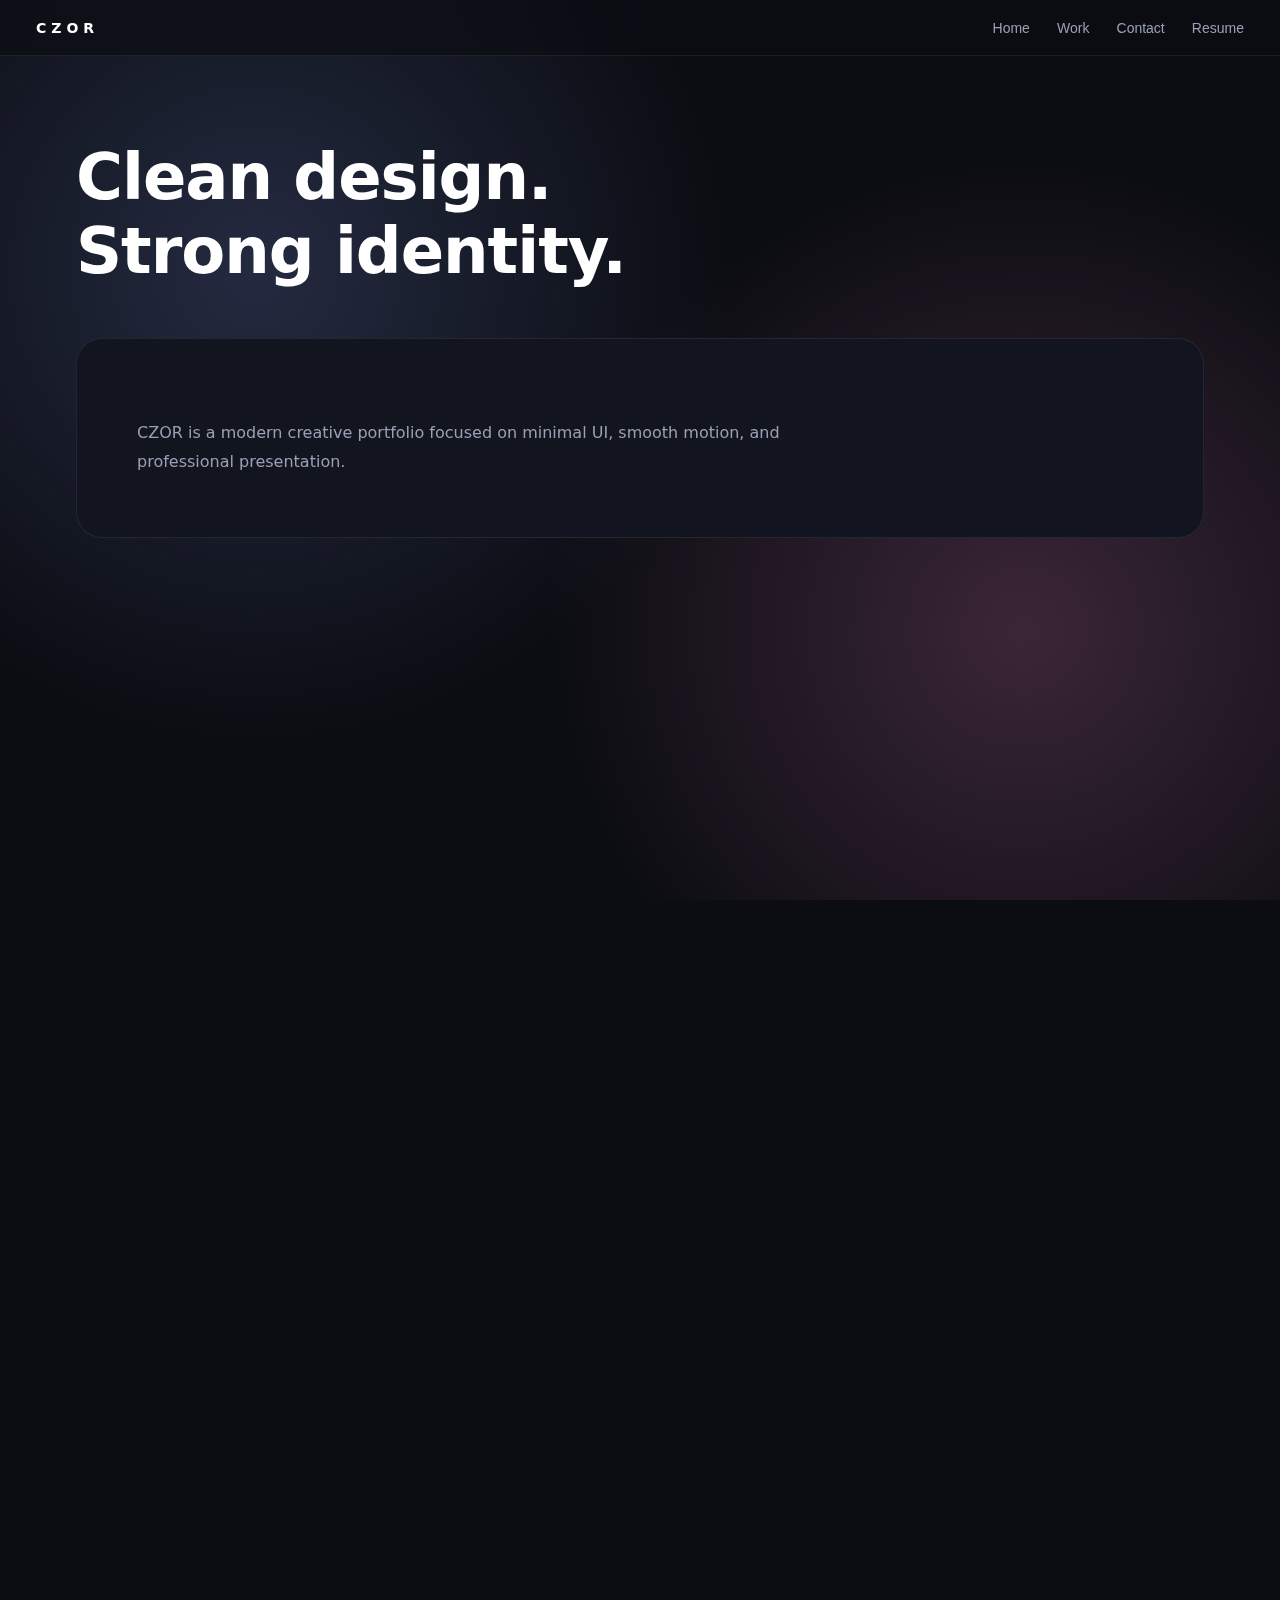
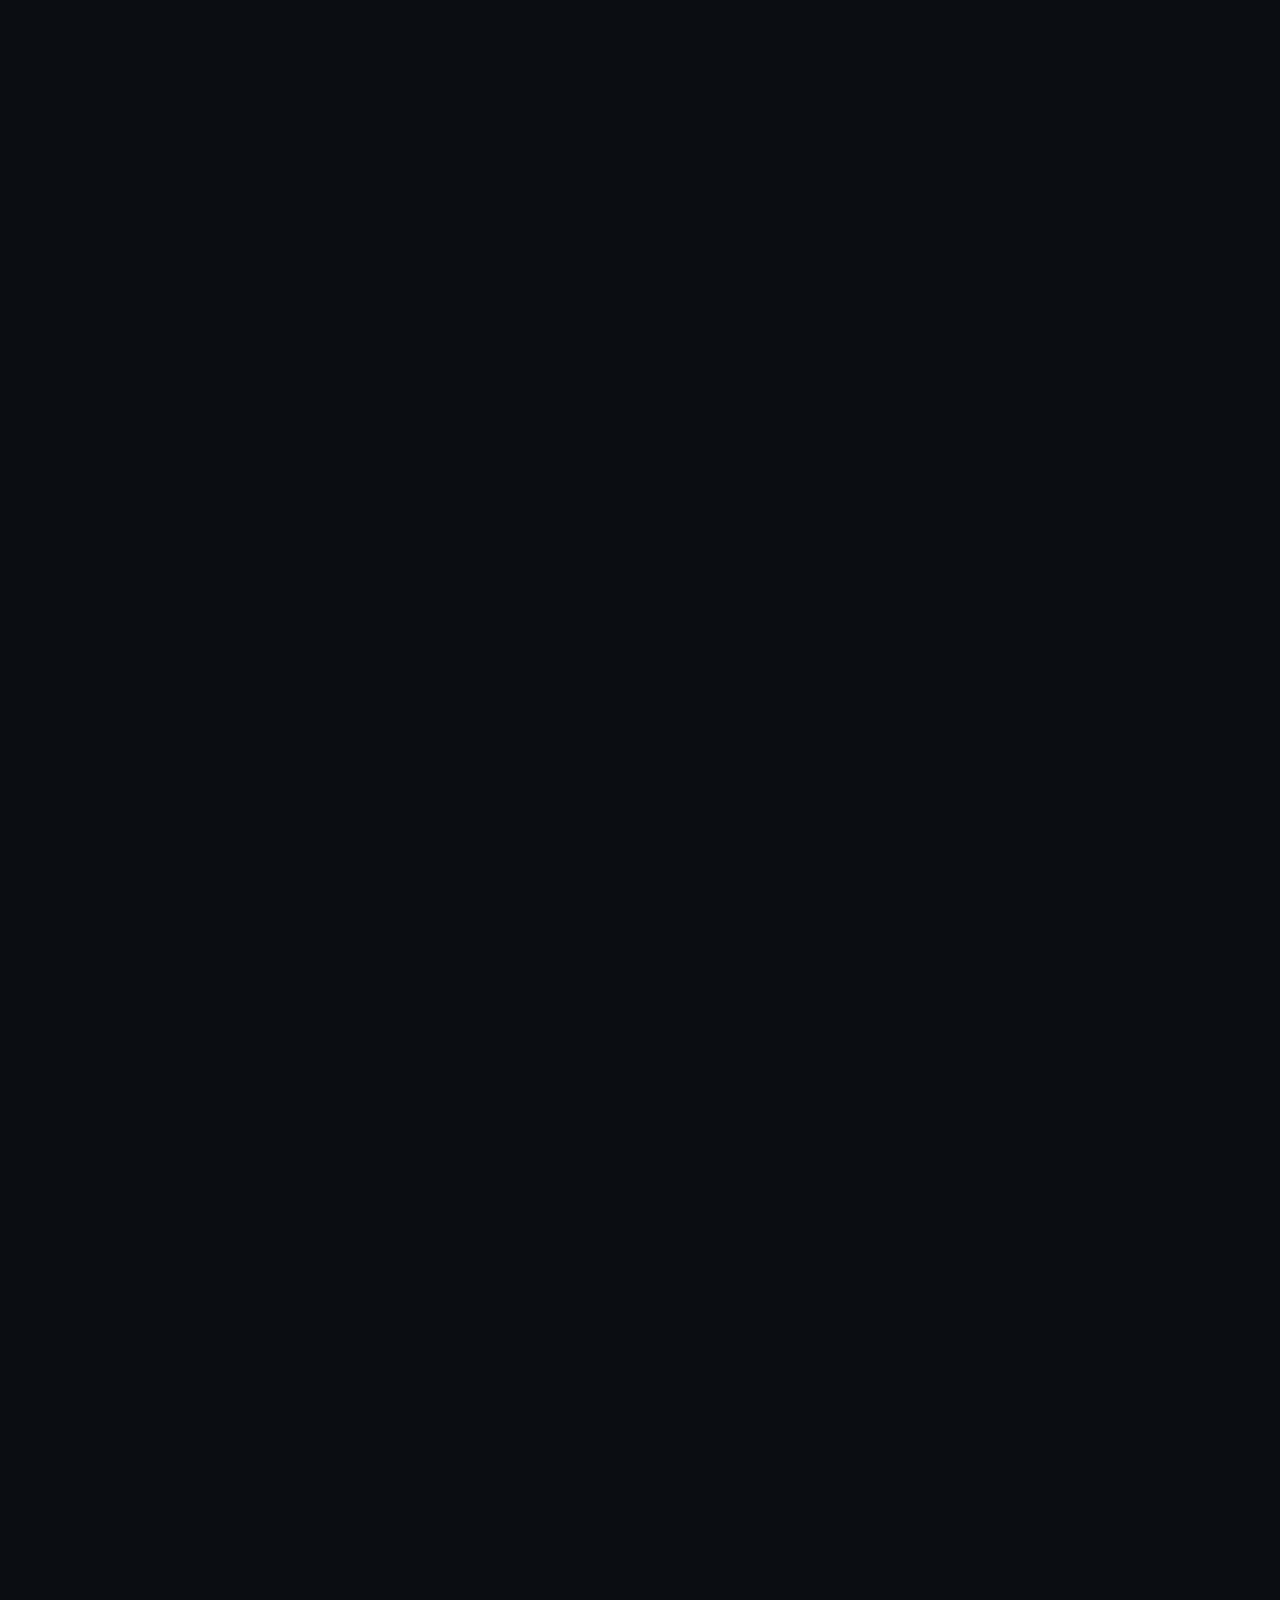
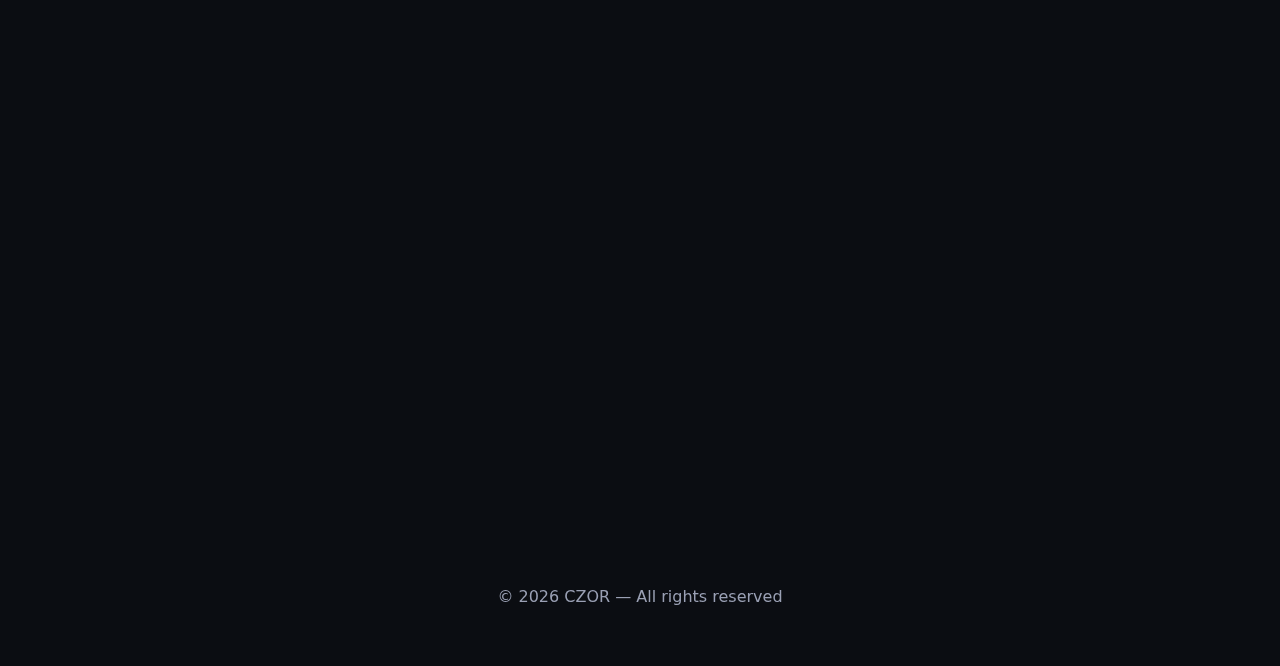
<file: index.html>
<!DOCTYPE html>
<html>

<head>
  <meta charset="UTF-8">
  <meta name="viewport" content="width=device-width, initial-scale=1">
  <title></title>
</head>
<script>
  // Timeline scroll animation
  const timelineItems = document.querySelectorAll('.timeline-item');
  const timelineObserver = new IntersectionObserver(entries => {
    entries.forEach(entry => {
      if(entry.isIntersecting) entry.target.classList.add('show');
    });
  }, {threshold: 0.2});
  timelineItems.forEach(item => timelineObserver.observe(item));

  // Page fade in/out
  window.addEventListener('load', () => {
    document.body.classList.add('loaded');
  });

  // Smooth page transition on link click
  const links = document.querySelectorAll('a, button');
  links.forEach(link => {
    link.addEventListener('click', e => {
      const href = link.getAttribute('href');
      if(href && href.endsWith('.html')){
        e.preventDefault();
        document.body.style.opacity = 0;
        setTimeout(() => {
          window.location.href = href;
        }, 500);
      }
    });
  });
</script>
<body>
  
</body>

</html>
<!DOCTYPE html>
<html lang="en">
<head>
<meta charset="UTF-8">
<title>CZOR — Creative Portfolio</title>
<meta name="viewport" content="width=device-width, initial-scale=1.0">

<style>.muted{
  color:var(--muted);
}
/* ================= RESET ================= */
*{margin:0;padding:0;box-sizing:border-box}
html{scroll-behavior:smooth}
body{
  font-family:Inter,system-ui,sans-serif;
  background:#0b0d12;
  color:#fff;
  overflow-x:hidden;
}

/* ================= VARIABLES ================= */
:root{
  --bg:#0b0d12;
  --panel:#121520;
  --border:rgba(255,255,255,.08);
  --muted:#9aa0b4;
  --accent:#8aa2ff;
}

/* ================= BACKGROUND ================= */
.bg{
  position:fixed;
  inset:0;
  background:
    radial-gradient(circle at 20% 30%, #8aa2ff33, transparent 40%),
    radial-gradient(circle at 80% 70%, #ff8ad133, transparent 40%);
  z-index:-1;
  transition:transform .2s ease;
}



/* ================= NAV ================= */
nav{
  position:fixed;
  top:0;
  width:100%;
  padding:18px 36px;
  display:flex;
  justify-content:space-between;
  align-items:center;
  background:rgba(11,13,18,.65);
  backdrop-filter:blur(20px);
  border-bottom:1px solid var(--border);
  z-index:50;
}
nav strong{
  letter-spacing:5px;
  font-size:14px;
}
nav button{
  background:none;
  border:none;
  color:var(--muted);
  margin-left:22px;
  font-size:14px;
  cursor:pointer;
}
nav button:hover{color:#fff}

/* ================= SECTIONS ================= */
section{
  min-height:100vh;
  max-width:1200px;
  margin:auto;
  padding:140px 36px 80px;
  opacity:0;
  transform:translateY(60px);
  transition:1s ease;
}
section.active{
  opacity:1;
  transform:none;
}

h1{
  font-size:clamp(2.6rem,5vw,4.5rem);
  letter-spacing:-1px;
}
p{
  color:var(--muted);
  max-width:650px;
  margin-top:20px;
  line-height:1.8;
}

/* ================= HERO ================= */
.hero-box{
  margin-top:50px;
  padding:60px;
  background:var(--panel);
  border:1px solid var(--border);
  border-radius:26px;
}

/* ================= PROJECTS ================= */
.grid{
  display:grid;
  grid-template-columns:repeat(auto-fit,minmax(260px,1fr));
  gap:28px;
  margin-top:70px;
}
.card{
  background:var(--panel);
  border:1px solid var(--border);
  border-radius:22px;
  padding:30px;
  cursor:pointer;
  transition:.45s ease;
}
.card:hover{
  transform:translateY(-10px);
  box-shadow:0 30px 80px rgba(0,0,0,.6);
}

/* ================= MODAL ================= */
.modal{
  position:fixed;
  inset:0;
  background:rgba(11,13,18,.95);
  display:none;
  align-items:center;
  justify-content:center;
  z-index:100;
}
.modal.show{display:flex}
.modal-box{
  max-width:700px;
  background:var(--panel);
  border:1px solid var(--border);
  border-radius:26px;
  padding:50px;
}
.close{
  position:absolute;
  top:30px;
  right:30px;
  font-size:26px;
  cursor:pointer;
}

/* ================= FOOTER ================= */
footer{
  text-align:center;
  padding:60px 20px;
  color:var(--muted);
}

/* ================= MOBILE ================= */
@media(max-width:768px){
  nav{padding:16px 22px}
  section{padding:120px 22px}
  .hero-box{padding:36px}
}
</style>
</head>

<body>

<div class="bg"></div>
<div class="cursor"></div>

<nav>
  <strong>CZOR</strong>
  <div>
    <button onclick="goTo('home')">Home</button>
    <button onclick="goTo('work')">Work</button>
    <button onclick="goTo('contact')">Contact</button>
    <button onclick="window.location.href='resume.html'">Resume</button>

  </div>
</nav>

<!-- HOME -->
<section id="home" class="active">
  <h1>Clean design.<br>Strong identity.</h1>
  <div class="hero-box">
    <p>
      CZOR is a modern creative portfolio focused on
      minimal UI, smooth motion, and professional presentation.
    </p>
  </div>
</section>

<!-- WORK -->
<section id="work">
  <h1>Projects</h1>

  <div class="grid">
    <div class="card" onclick="openModal('UI System','A scalable, clean UI system with consistent spacing and motion.')">
      <h3>UI System</h3>
      <p>Design consistency & clarity.</p>
    </div>
    <div class="card" onclick="openModal('Creative Website','Motion-first layout with smooth transitions and strong hierarchy.')">
      <h3>Creative Website</h3>
      <p>Advanced animations.</p>
    </div>
    <div class="card" onclick="openModal('Experimental UI','Animation, hover states, and interaction studies.')">
      <h3>Experimental UI</h3>
      <p>Creative exploration.</p>
    </div>
  </div>
</section>
<!-- RESUME SECTION -->
<section id="resume">
  <h1>Resume</h1>

  <div class="hero-box">
    <p><strong>CZOR</strong></p>
    <p class="muted">UI Designer & Web Developer</p>

    <br>

    <p>
      I design clean, modern, animation-focused websites with strong
      visual hierarchy and smooth interactions.
    </p>
  </div>

  <div class="grid">
    <div class="card">
      <h3>Skills</h3>
      <p>HTML • CSS • JavaScript</p>
      <p>UI / UX Design</p>
      <p>Responsive Design</p>
      <p>Animations & Motion</p>
    </div>

    <div class="card">
      <h3>Projects</h3>
      <p><strong>CZOR Portfolio</strong></p>
      <p class="muted">Advanced animated website</p>
      <br>
      <p><strong>Genshin UI Concept</strong></p>
      <p class="muted">Fan / Practice project</p>
    </div>

    <div class="card">
      <h3>Education</h3>
      <p>Self-Taught Developer</p>
      <p class="muted">Learning by building real projects</p>
    </div>
  </div>
</section>
<!-- CONTACT -->
<section id="contact">
  <h1>Let’s work together</h1>
  <p>
    Available for creative projects, portfolio work,
    and UI/UX collaborations.
  </p>
</section>

<footer>
  © 2026 CZOR — All rights reserved
</footer>

<!-- MODAL -->
<div class="modal" id="modal">
  <div class="close" onclick="closeModal()">×</div>
  <div class="modal-box">
    <h1 id="modalTitle"></h1>
    <p id="modalText"></p>
  </div>
</div>

<script>
/* ===== CURSOR ===== */
const cursor=document.querySelector('.cursor');
document.addEventListener('mousemove',e=>{
  cursor.style.left=e.clientX+'px';
  cursor.style.top=e.clientY+'px';
});

/* ===== PARALLAX BACKGROUND ===== */
document.addEventListener('mousemove',e=>{
  const x=(e.clientX/window.innerWidth-.5)*30;
  const y=(e.clientY/window.innerHeight-.5)*30;
  document.querySelector('.bg').style.transform=
    `translate(${x}px,${y}px)`;
});

/* ===== NAVIGATION ===== */
function goTo(id){
  document.getElementById(id).scrollIntoView();
  document.querySelectorAll('section').forEach(s=>s.classList.remove('active'));
  setTimeout(()=>document.getElementById(id).classList.add('active'),200);
}

/* ===== MODAL ===== */
function openModal(title,text){
  document.getElementById('modalTitle').innerText=title;
  document.getElementById('modalText').innerText=text;
  document.getElementById('modal').classList.add('show');
}
function closeModal(){
  document.getElementById('modal').classList.remove('show');
}

/* ===== SECTION ANIMATION ===== */
const sections=document.querySelectorAll('section');
const observer=new IntersectionObserver(entries=>{
  entries.forEach(e=>{
    if(e.isIntersecting) e.target.classList.add('active');
  });
},{threshold:.25});
sections.forEach(s=>observer.observe(s));
</script>

</body>
</html>
</file>
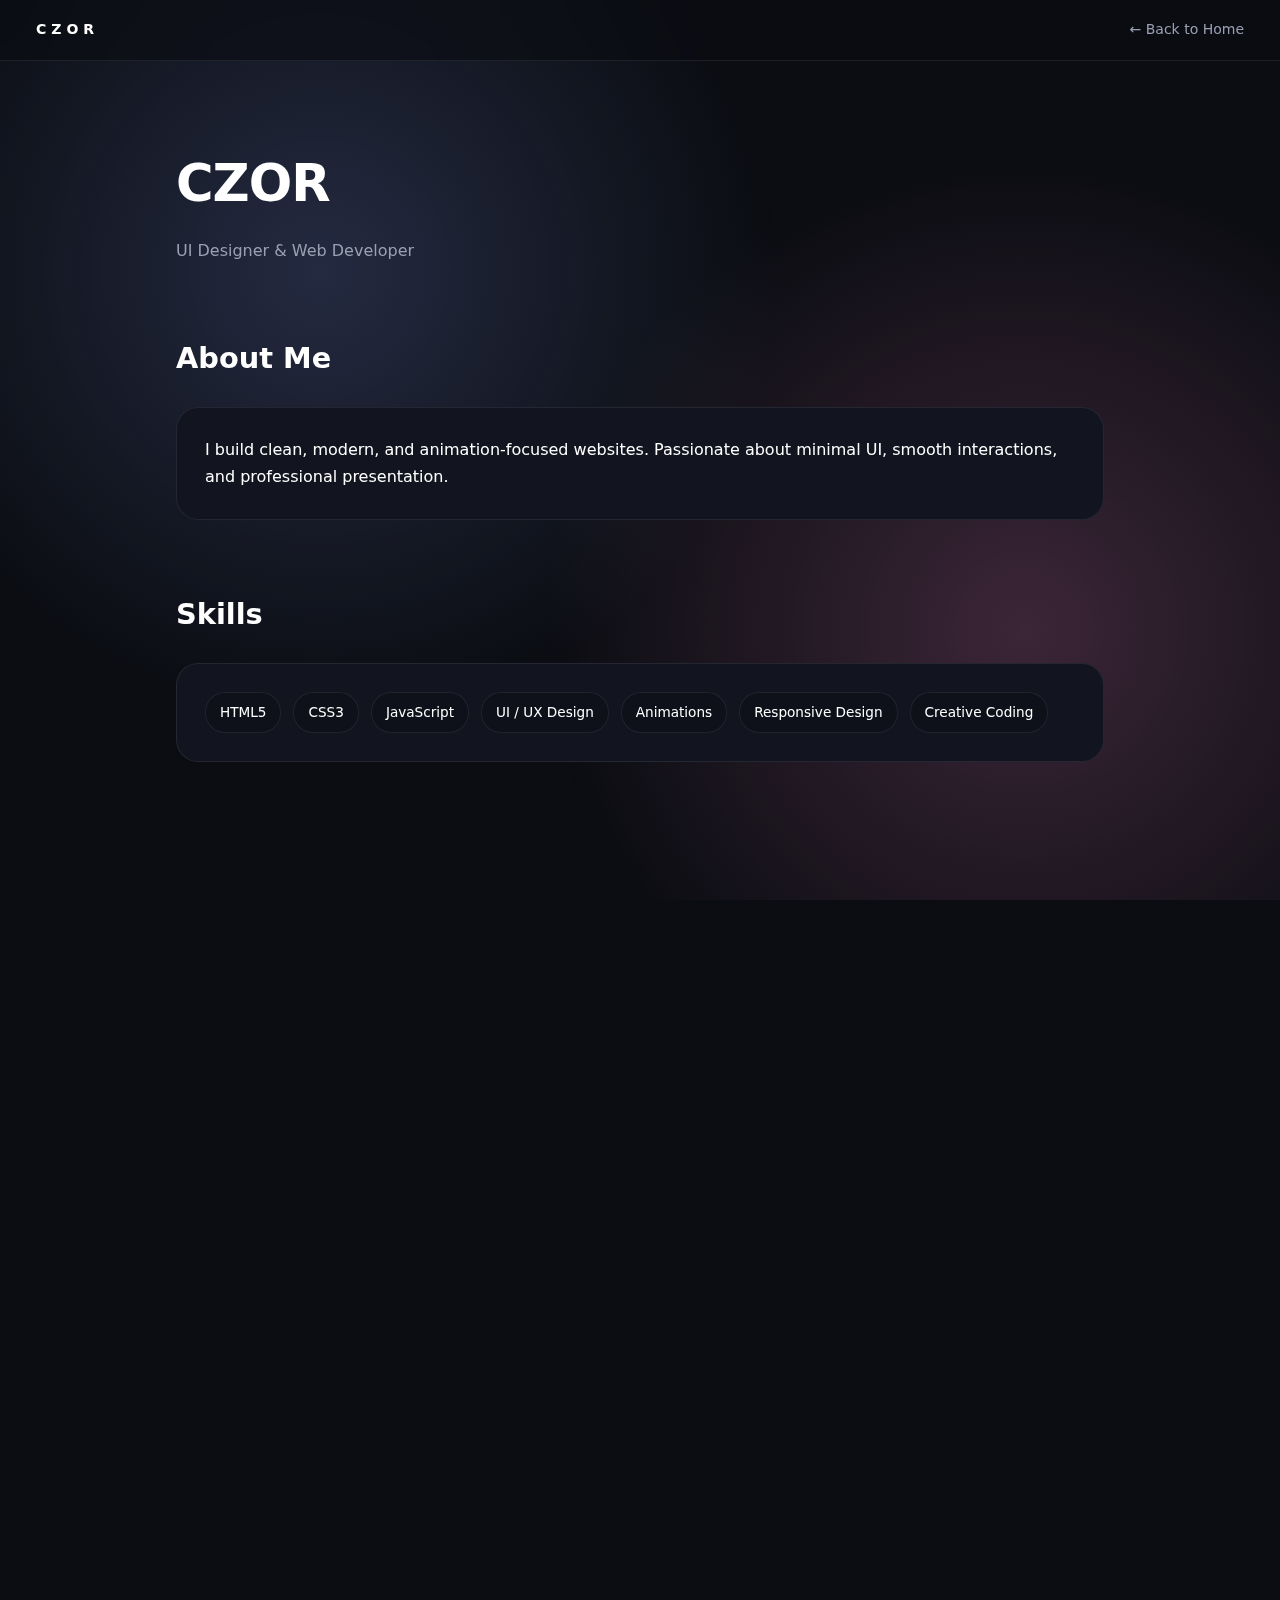
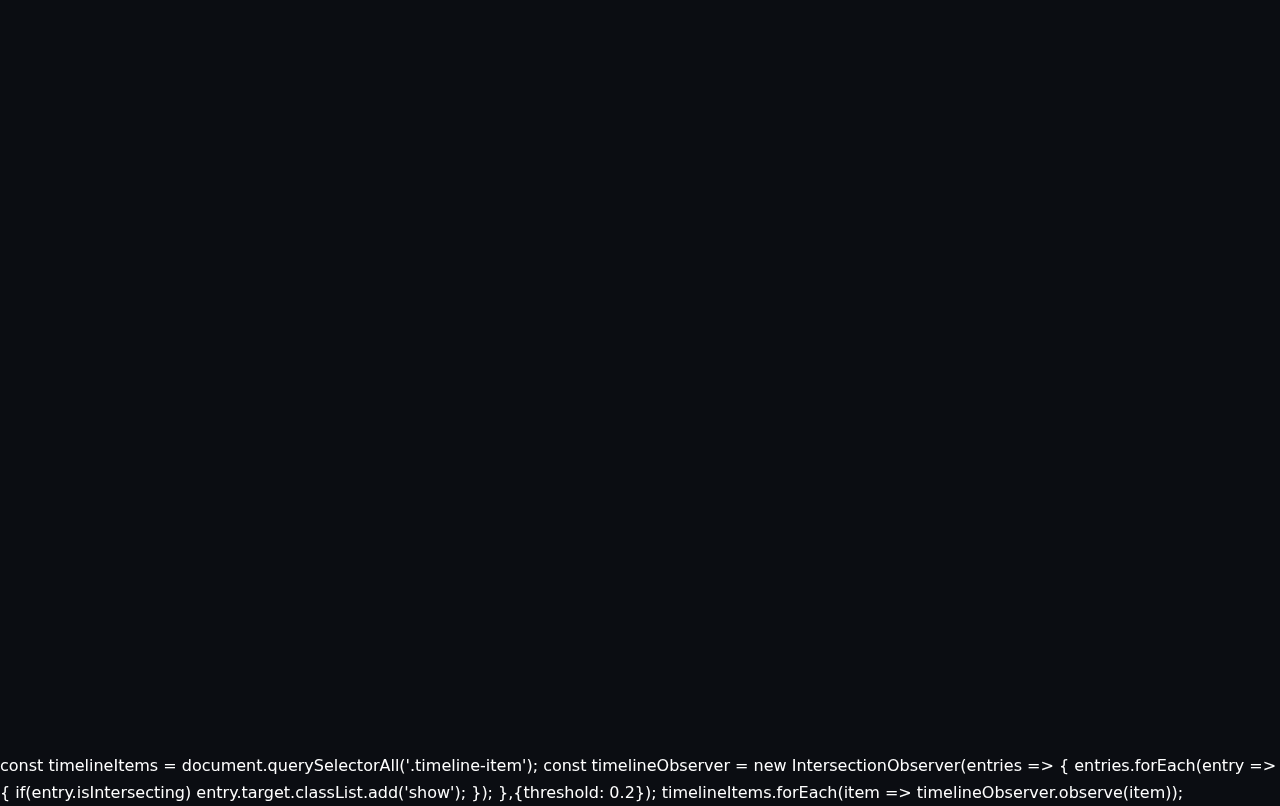
<file: resume.html>
<!DOCTYPE html>
<html>

<head>
  <meta charset="UTF-8">
  <meta name="viewport" content="width=device-width, initial-scale=1">
  <title></title>
</head>

<body>
  
</body>

</html>
<!DOCTYPE html>
<html lang="en">
<head>
<meta charset="UTF-8">
<title>CZOR — Resume</title>
<meta name="viewport" content="width=device-width, initial-scale=1.0">

<style> 
/* ===== RESET ===== */
*{margin:0;padding:0;box-sizing:border-box}
body{
  font-family:Inter,system-ui,sans-serif;
  background:#0b0d12;
  color:#fff;
  line-height:1.7;
}

/* ===== VARIABLES ===== */
:root{
  --panel:#121520;
  --border:rgba(255,255,255,.08);
  --muted:#9aa0b4;
  --accent:#8aa2ff;
}

/* ===== BACKGROUND ===== */
.bg{
  position:fixed;
  inset:0;
  background:
    radial-gradient(circle at 25% 30%, #8aa2ff33, transparent 40%),
    radial-gradient(circle at 80% 70%, #ff8ad133, transparent 40%);
  z-index:-1;
}

/* ===== NAV ===== */
nav{
  position:fixed;
  top:0;
  width:100%;
  padding:18px 36px;
  display:flex;
  justify-content:space-between;
  align-items:center;
  backdrop-filter:blur(20px);
  background:rgba(11,13,18,.65);
  border-bottom:1px solid var(--border);
}
nav strong{letter-spacing:5px;font-size:14px}
nav a{
  color:var(--muted);
  text-decoration:none;
  font-size:14px;
}
nav a:hover{color:#fff}

/* ===== LAYOUT ===== */
.container{
  max-width:1000px;
  margin:auto;
  padding:140px 36px 80px;
}

/* ===== HEADER ===== */
header{
  margin-bottom:80px;
}
header h1{
  font-size:3.2rem;
  letter-spacing:-1px;
}
header p{
  color:var(--muted);
  margin-top:10px;
}

/* ===== SECTIONS ===== */
.section{
  margin-bottom:70px;
  opacity:0;
  transform:translateY(40px);
  transition:.8s ease;
}
.section.show{
  opacity:1;
  transform:none;
}
.section h2{
  font-size:1.8rem;
  margin-bottom:24px;
}

/* ===== CARDS ===== */
.card{
  background:var(--panel);
  border:1px solid var(--border);
  border-radius:22px;
  padding:28px;
  margin-bottom:20px;
  transition:.4s ease;
}
.card:hover{
  transform:translateY(-6px);
  box-shadow:0 20px 60px rgba(0,0,0,.6);
}
.small{
  color:var(--muted);
  font-size:.9rem;
}

/* ===== SKILLS ===== */
.skills{
  display:flex;
  flex-wrap:wrap;
  gap:12px;
}
.skill{
  padding:8px 14px;
  border-radius:20px;
  border:1px solid var(--border);
  font-size:.85rem;
  background:#0e111a;
}

/* ===== FOOTER ===== */
footer{
  text-align:center;
  color:var(--muted);
  margin-top:100px;
}

@media(max-width:768px){
  nav{padding:16px 22px}
  .container{padding:120px 22px}
  header h1{font-size:2.4rem}
}
</style>
</head>

<body>

<div class="bg"></div>

<nav>
  <strong>CZOR</strong>
  <a href="index.html">← Back to Home</a>
</nav>

<div class="container">

<header class="section">
  <h1>CZOR</h1>
  <p>UI Designer & Web Developer</p>
</header>

<section class="section">
  <h2>About Me</h2>
  <div class="card">
    <p>
      I build clean, modern, and animation-focused websites.
      Passionate about minimal UI, smooth interactions,
      and professional presentation.
    </p>
  </div>
</section>

<section class="section">
  <h2>Skills</h2>
  <div class="card">
    <div class="skills">
      <div class="skill">HTML5</div>
      <div class="skill">CSS3</div>
      <div class="skill">JavaScript</div>
      <div class="skill">UI / UX Design</div>
      <div class="skill">Animations</div>
      <div class="skill">Responsive Design</div>
      <div class="skill">Creative Coding</div>
    </div>
  </div>
</section>

<section class="section">
  <h2>Projects</h2>

  <div class="card">
    <strong>CZOR Portfolio</strong>
    <p class="small">Advanced animated website</p>
    <p>Minimal UI, parallax background, modal projects, and smooth transitions.</p>
  </div>

  <div class="card">
    <strong>Genshin-Inspired UI</strong>
    <p class="small">Fan / Practice Project</p>
    <p>Game-style interface with animation concepts and character layouts.</p>
  </div>
</section>

<section class="section">
  <h2>Education</h2>
  <div class="card">
    <strong>Self-Taught Developer</strong>
    <p class="small">Learning by building real projects</p>
  </div>
</section>

<footer class="section">
  © 2026 CZOR — Resume
</footer>

</div>

<script>
/* ===== SCROLL ANIMATION ===== */
const sections=document.querySelectorAll('.section');
const observer=new IntersectionObserver(entries=>{
  entries.forEach(e=>{
    if(e.isIntersecting) e.target.classList.add('show');
  });
},{threshold:.2});
sections.forEach(s=>observer.observe(s));
</script>

</body>
</html>
<!-- RESUME SECTION -->
<section id="resume" class="section">
  <h2>Resume</h2>
<div class="resume-sticky">
  <h3>CZOR</h3>
  <p>UI/UX Designer & Web Developer</p>
  <p class="muted">Self-Taught & Building Real Projects</p>
</div>.resume-sticky{
  position: sticky;
  top: 100px; /* distance from top */
  background: var(--panel);
  padding: 20px;
  border-radius: 16px;
  box-shadow: 0 10px 30px rgba(0,0,0,0.5);
  margin-bottom: 40px;
  max-width: 300px;
}#resume .resume-container {
  display: flex;
  gap: 30px;
  flex-wrap: wrap;
}<div class="resume-container">
  <div class="resume-sticky">...</div>
  <div class="timeline">...</div>
</div>
  <div class="timeline">

    <div class="timeline-item">
      <div class="timeline-content">
        <h3>2026 - Present</h3>
        <p>UI/UX Designer & Web Developer</p>
      </div>
    </div>

    <div class="timeline-item">
      <div class="timeline-content">
        <h3>2025</h3>
        <p>Self-Taught Developer</p>
      </div>
    </div>

    <div class="timeline-item">
      <div class="timeline-content">
        <h3>2024</h3>
        <p>Learned HTML, CSS, JavaScript</p>
      </div>/* TIMELINE */
.timeline{
  position: relative;
  margin: 40px 0;
  padding-left: 30px;
  border-left: 3px solid var(--accent);
}

.timeline-item{
  margin-bottom: 40px;
  opacity: 0;
  transform: translateX(-40px);
  transition: all 0.6s ease;
}

.timeline-item.show{
  opacity: 1;
  transform: translateX(0);
}

.timeline-content{
  background: var(--panel);
  padding: 15px 20px;
  border-radius: 14px;
  box-shadow: 0 10px 30px rgba(0,0,0,0.5);
}
    </div>=

  </div>
</section>const timelineItems = document.querySelectorAll('.timeline-item');

const timelineObserver = new IntersectionObserver(entries => {
  entries.forEach(entry => {
    if(entry.isIntersecting) entry.target.classList.add('show');
  });
},{threshold: 0.2});

timelineItems.forEach(item => timelineObserver.observe(item));
</file>
